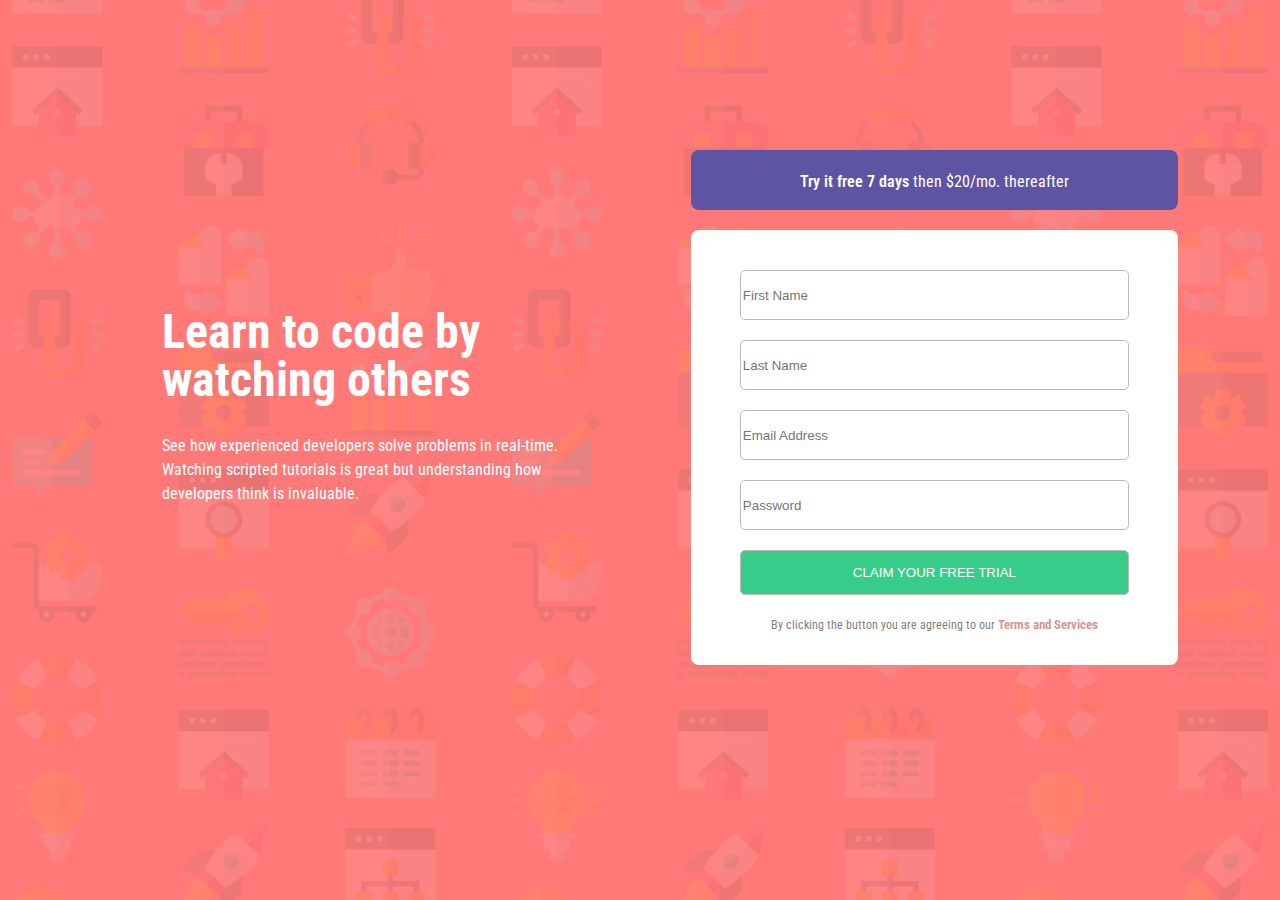
<file: block-BHaaci/index.html>
<!DOCTYPE html>
<html lang="en">
<head>
    <meta charset="UTF-8">
    <meta http-equiv="X-UA-Compatible" content="IE=edge">
    <meta name="viewport" content="width=device-width, initial-scale=1.0">
    <title>html forms Assignment-1</title>
    <link rel="stylesheet" href="style.css">
    <!-- fonts -->
    <link rel="preconnect" href="https://fonts.googleapis.com">
<link rel="preconnect" href="https://fonts.gstatic.com" crossorigin>
<link href="https://fonts.googleapis.com/css2?family=Roboto+Condensed:wght@300;400;700&display=swap" rel="stylesheet">
</head>
<body>
    <main>
        <section class="section">
            <div class="container flex">
                <div class="flex-45">
                    <article>
                        <header>
                            <h1>Learn to code by watching others</h1>
                        </header>
                        <p class="text">See how experienced developers solve problems in real-time.
                            Watching scripted tutorials is great but understanding how developers think is invaluable.
                        </p>
                    </article>
                </div>
                <div class="flex-45">
                    <div class="flex-45">
                        <p class="text-top"><span class="bold">Try it free 7 days</span> then $20/mo. thereafter</p>
                    </div>
                    <div>
                        <form action="index.html"method="post">
                            <fieldset class="bg-color-1">
                                <input class="form-control" type="text"name="firstname"placeholder="First Name">
                                <input class="form-control"type="text"name="Lastname"placeholder="Last Name">
                                <input class="form-control"type="email"name="email-adddres"placeholder="Email Address">
                                <input class="form-control"type="password"name="password"placeholder="Password">
                                <button class="form-control btn"type="submit">CLAIM YOUR FREE TRIAL</button>
                                <p  class="text-1">By clicking the button you are agreeing to our <span class="red">Terms and Services</span></p>
                            </fieldset>
                        </form>
                    </div>
                </div>
            </div>
        </section>
    </main>
</body>
</html>
</file>
<file: block-BHaaci/style.css>
/* http://meyerweb.com/eric/tools/css/reset/ 
   v2.0 | 20110126
   License: none (public domain)
*/

html, body, div, span, applet, object, iframe,
h1, h2, h3, h4, h5, h6, p, blockquote, pre,
a, abbr, acronym, address, big, cite, code,
del, dfn, em, img, ins, kbd, q, s, samp,
small, strike, strong, sub, sup, tt, var,
b, u, i, center,
dl, dt, dd, ol, ul, li,
fieldset, form, label, legend,
table, caption, tbody, tfoot, thead, tr, th, td,
article, aside, canvas, details, embed, 
figure, figcaption, footer, header, hgroup, 
menu, nav, output, ruby, section, summary,
time, mark, audio, video {
	margin: 0;
	padding: 0;
	border: 0;
	font-size: 100%;
	font: inherit;
	vertical-align: baseline;
}
/* HTML5 display-role reset for older browsers */
article, aside, details, figcaption, figure, 
footer, header, hgroup, menu, nav, section {
	display: block;
}
body {
	line-height: 1;
}
ol, ul {
	list-style: none;
}
blockquote, q {
	quotes: none;
}
blockquote:before, blockquote:after,
q:before, q:after {
	content: '';
	content: none;
}
table {
	border-collapse: collapse;
	border-spacing: 0;
}
/* =========================custom styles========================== */

/* ===========general styles=========== */
*{
    box-sizing: border-box;
}
body{
    font-family: 'Roboto Condensed', sans-serif;
    line-height: 1.5;
}
.flex{
    display: flex;
    justify-content: space-evenly;
    align-items: center;
}
.section{
    height:100vh;
    background:url(assets/bg-intro-desktop.png) center center no-repeat ;
    background-size:cover ;
    background-color:rgb(255,121,120)
}
.container{
    max-width:1370px;
    margin:0 auto;
    padding-top: 150px;
}
.flex-45{
    flex:0 1 38%;
}
h1{
    font-size: 48px;
    font-weight: 700;
    color:white;
    padding-left:60px;
    line-height: 1;
}
.text{
    margin-top: 30px;
    padding-left:60px;
    color:white;
    font-size: 16px; 
}
.bold{
    font-weight: 600;
}
.text-top{
    font-size: 16px;
    color:white;
    padding:20px 0;
    text-align: center;
    background-color: rgb(93,84,163);
    margin-bottom: 20px;
    height:60px;
    border-radius: 8px;
}
.bg-color-1{
    background-color: white;
    border-radius:8px;
    padding-top: 40px;
}
.form-control{
    margin:0 10%;
    width:80%;
    margin-bottom: 20px;
    height:50px;
    border-radius: 5px;
    border:1px solid rgb(191, 186, 186)
}
.btn{
    height:45px;
    background-color: rgb(55,204,138);
    color:white;
}
.text-1{
    font-size: 12px;
    color:grey;
    text-align: center;
    margin-bottom: 30px;
}
.red{
    font-size: 13px;
    color:rgb(216, 144, 138);
    font-weight: 600;
}
</file>
